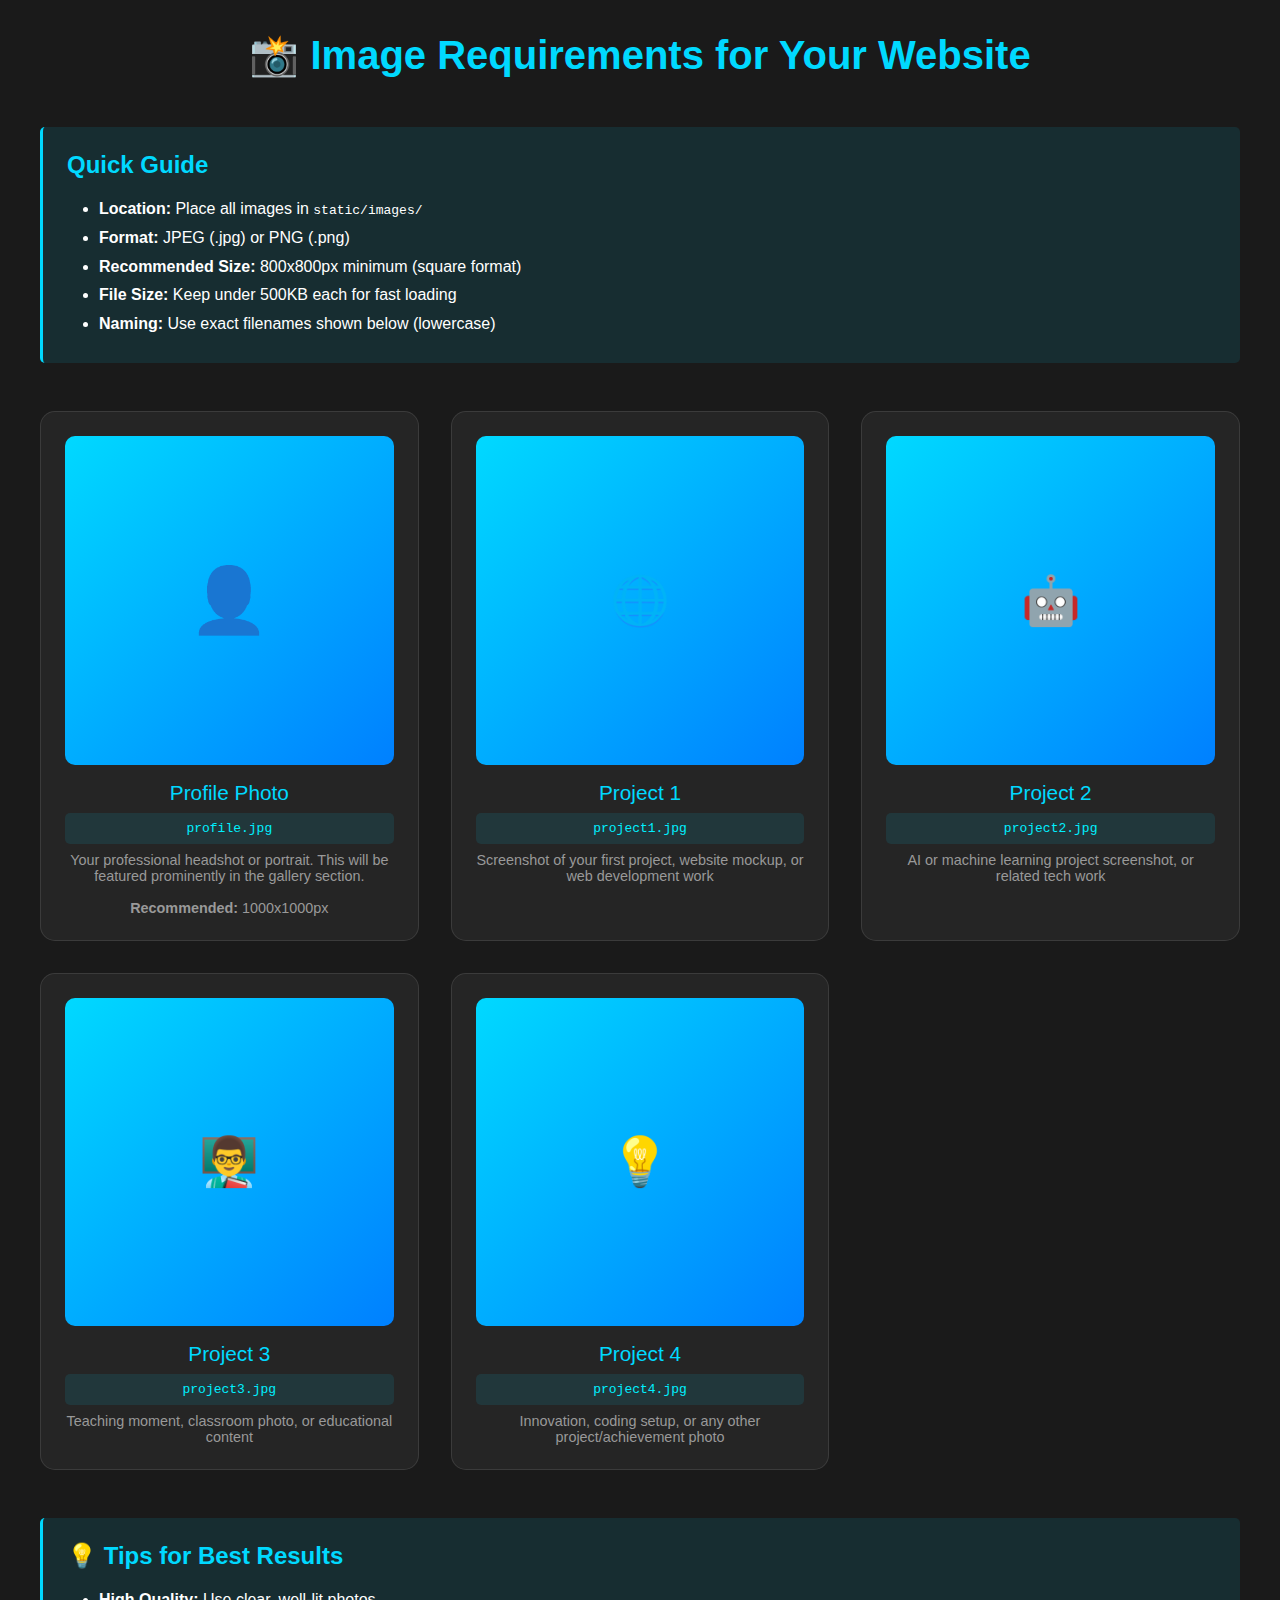
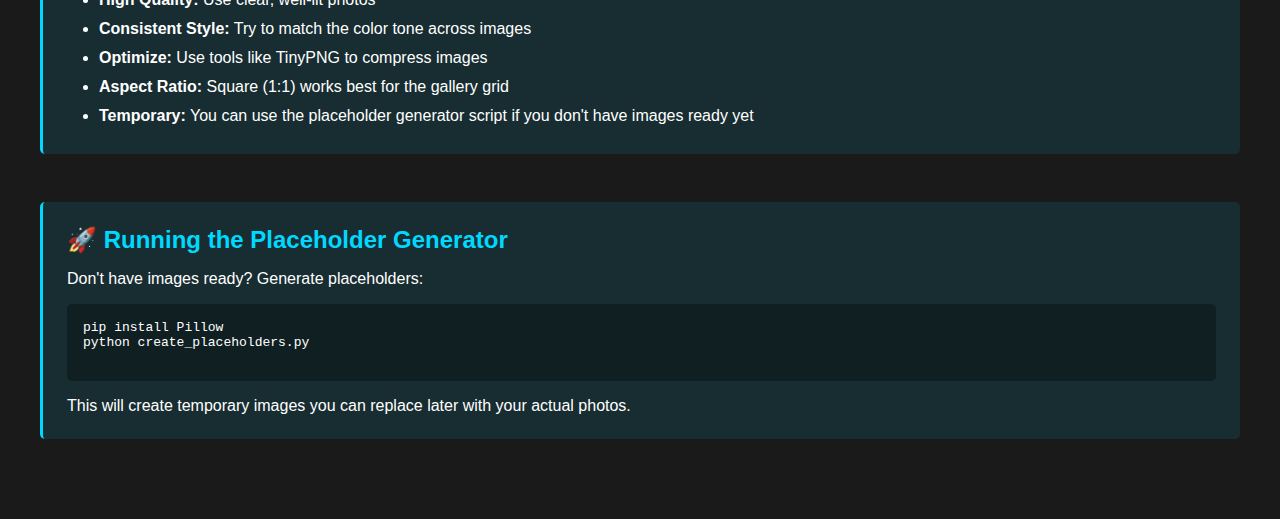
<file: IMAGE_GUIDE.html>
<!DOCTYPE html>
<html lang="en">
<head>
    <meta charset="UTF-8">
    <meta name="viewport" content="width=device-width, initial-scale=1.0">
    <title>Image Requirements</title>
    <style>
        * {
            margin: 0;
            padding: 0;
            box-sizing: border-box;
        }
        body {
            font-family: -apple-system, BlinkMacSystemFont, 'Segoe UI', sans-serif;
            background: #1a1a1a;
            color: #fff;
            padding: 2rem;
        }
        .container {
            max-width: 1200px;
            margin: 0 auto;
        }
        h1 {
            text-align: center;
            margin-bottom: 3rem;
            color: #00d9ff;
            font-size: 2.5rem;
        }
        .grid {
            display: grid;
            grid-template-columns: repeat(auto-fit, minmax(300px, 1fr));
            gap: 2rem;
        }
        .image-card {
            background: rgba(255, 255, 255, 0.05);
            border: 1px solid rgba(255, 255, 255, 0.1);
            border-radius: 15px;
            padding: 1.5rem;
            text-align: center;
        }
        .image-placeholder {
            width: 100%;
            aspect-ratio: 1;
            background: linear-gradient(135deg, #00d9ff 0%, #0080ff 100%);
            border-radius: 10px;
            display: flex;
            align-items: center;
            justify-content: center;
            font-size: 3rem;
            margin-bottom: 1rem;
        }
        .image-card.large .image-placeholder {
            font-size: 4rem;
        }
        .image-title {
            font-size: 1.3rem;
            margin-bottom: 0.5rem;
            color: #00d9ff;
        }
        .image-filename {
            font-family: monospace;
            background: rgba(0, 217, 255, 0.1);
            padding: 0.5rem;
            border-radius: 5px;
            margin-bottom: 0.5rem;
            color: #00f0ff;
        }
        .image-desc {
            color: #999;
            font-size: 0.9rem;
        }
        .note {
            background: rgba(0, 217, 255, 0.1);
            border-left: 3px solid #00d9ff;
            padding: 1.5rem;
            margin: 3rem 0;
            border-radius: 5px;
        }
        .note h2 {
            color: #00d9ff;
            margin-bottom: 1rem;
        }
        ul {
            margin-left: 2rem;
            line-height: 1.8;
        }
    </style>
</head>
<body>
    <div class="container">
        <h1>📸 Image Requirements for Your Website</h1>
        
        <div class="note">
            <h2>Quick Guide</h2>
            <ul>
                <li><strong>Location:</strong> Place all images in <code>static/images/</code></li>
                <li><strong>Format:</strong> JPEG (.jpg) or PNG (.png)</li>
                <li><strong>Recommended Size:</strong> 800x800px minimum (square format)</li>
                <li><strong>File Size:</strong> Keep under 500KB each for fast loading</li>
                <li><strong>Naming:</strong> Use exact filenames shown below (lowercase)</li>
            </ul>
        </div>

        <div class="grid">
            <div class="image-card large">
                <div class="image-placeholder">👤</div>
                <div class="image-title">Profile Photo</div>
                <div class="image-filename">profile.jpg</div>
                <div class="image-desc">
                    Your professional headshot or portrait. This will be featured prominently in the gallery section.
                    <br><br>
                    <strong>Recommended:</strong> 1000x1000px
                </div>
            </div>

            <div class="image-card">
                <div class="image-placeholder">🌐</div>
                <div class="image-title">Project 1</div>
                <div class="image-filename">project1.jpg</div>
                <div class="image-desc">
                    Screenshot of your first project, website mockup, or web development work
                </div>
            </div>

            <div class="image-card">
                <div class="image-placeholder">🤖</div>
                <div class="image-title">Project 2</div>
                <div class="image-filename">project2.jpg</div>
                <div class="image-desc">
                    AI or machine learning project screenshot, or related tech work
                </div>
            </div>

            <div class="image-card">
                <div class="image-placeholder">👨‍🏫</div>
                <div class="image-title">Project 3</div>
                <div class="image-filename">project3.jpg</div>
                <div class="image-desc">
                    Teaching moment, classroom photo, or educational content
                </div>
            </div>

            <div class="image-card">
                <div class="image-placeholder">💡</div>
                <div class="image-title">Project 4</div>
                <div class="image-filename">project4.jpg</div>
                <div class="image-desc">
                    Innovation, coding setup, or any other project/achievement photo
                </div>
            </div>
        </div>

        <div class="note">
            <h2>💡 Tips for Best Results</h2>
            <ul>
                <li><strong>High Quality:</strong> Use clear, well-lit photos</li>
                <li><strong>Consistent Style:</strong> Try to match the color tone across images</li>
                <li><strong>Optimize:</strong> Use tools like TinyPNG to compress images</li>
                <li><strong>Aspect Ratio:</strong> Square (1:1) works best for the gallery grid</li>
                <li><strong>Temporary:</strong> You can use the placeholder generator script if you don't have images ready yet</li>
            </ul>
        </div>

        <div class="note">
            <h2>🚀 Running the Placeholder Generator</h2>
            <p>Don't have images ready? Generate placeholders:</p>
            <pre style="background: rgba(0,0,0,0.3); padding: 1rem; border-radius: 5px; margin-top: 1rem;">
pip install Pillow
python create_placeholders.py
            </pre>
            <p style="margin-top: 1rem;">This will create temporary images you can replace later with your actual photos.</p>
        </div>
    </div>
</body>
</html>
</file>
